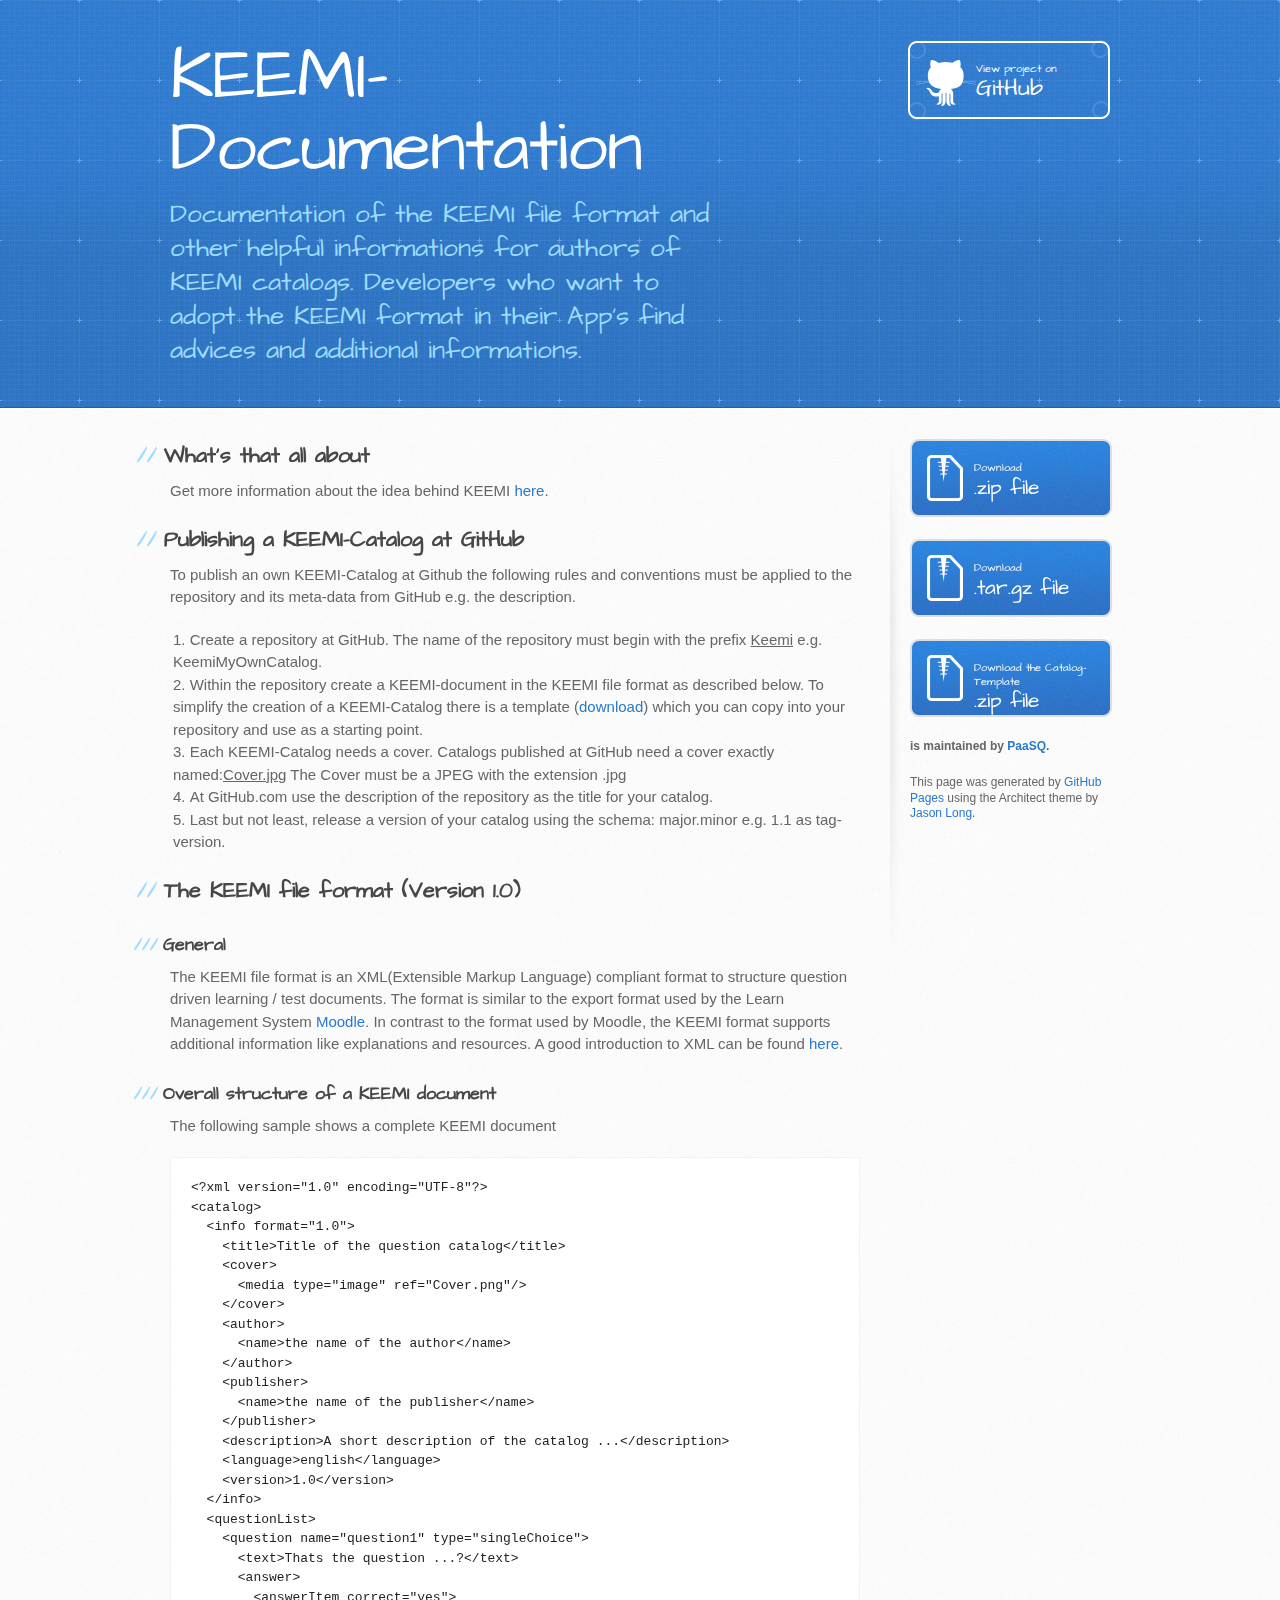
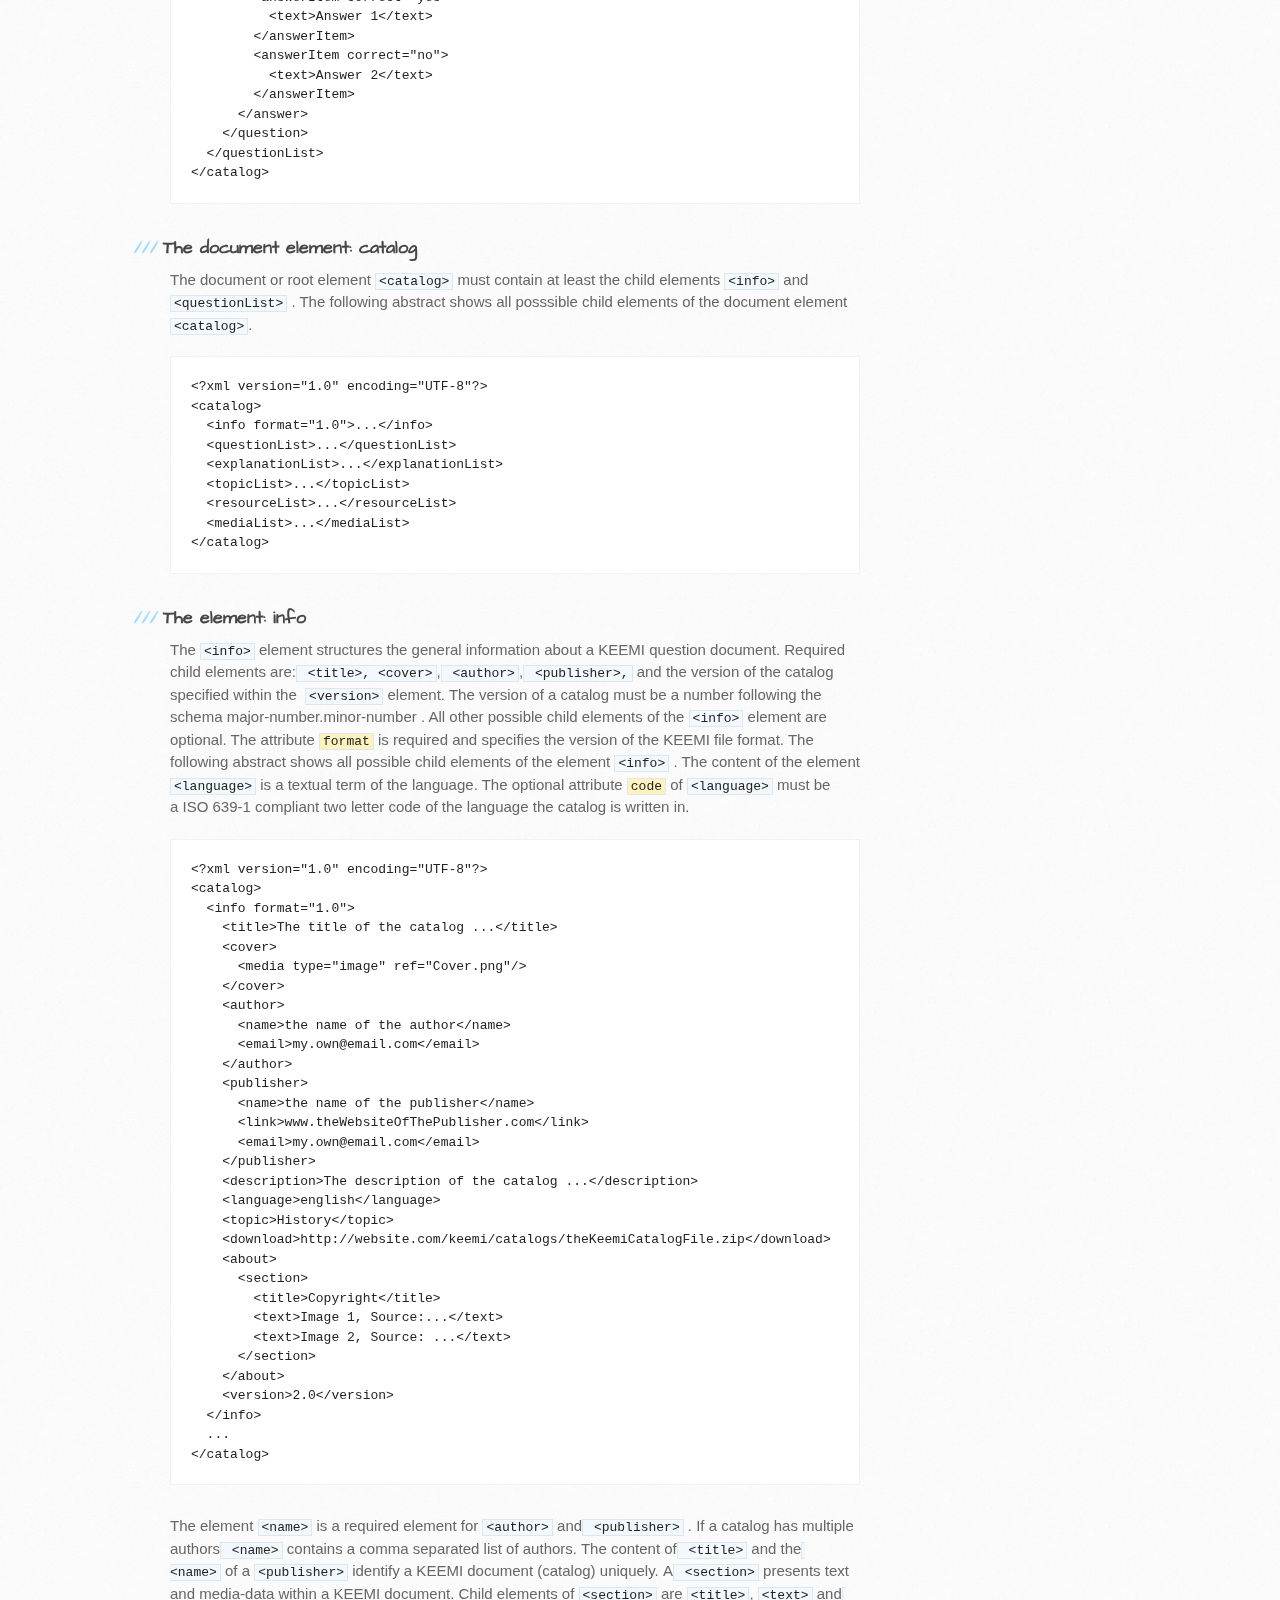
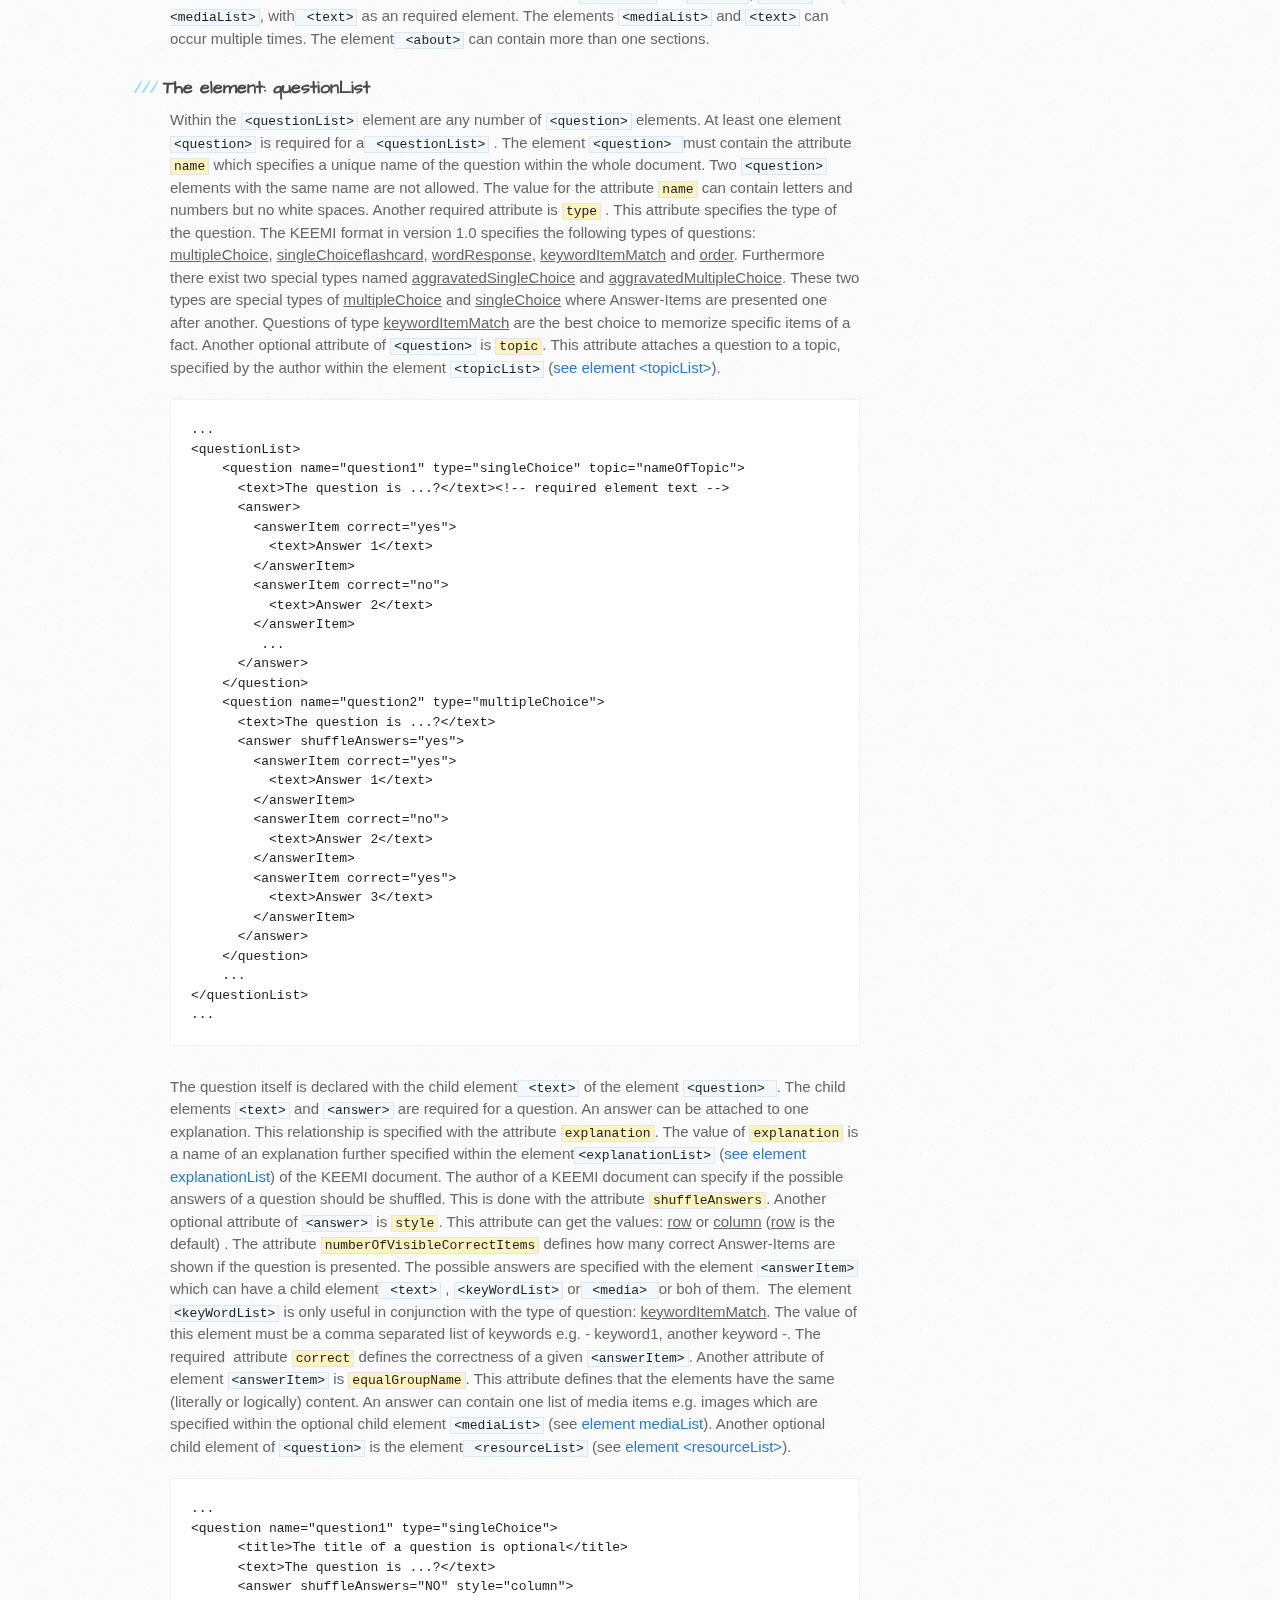
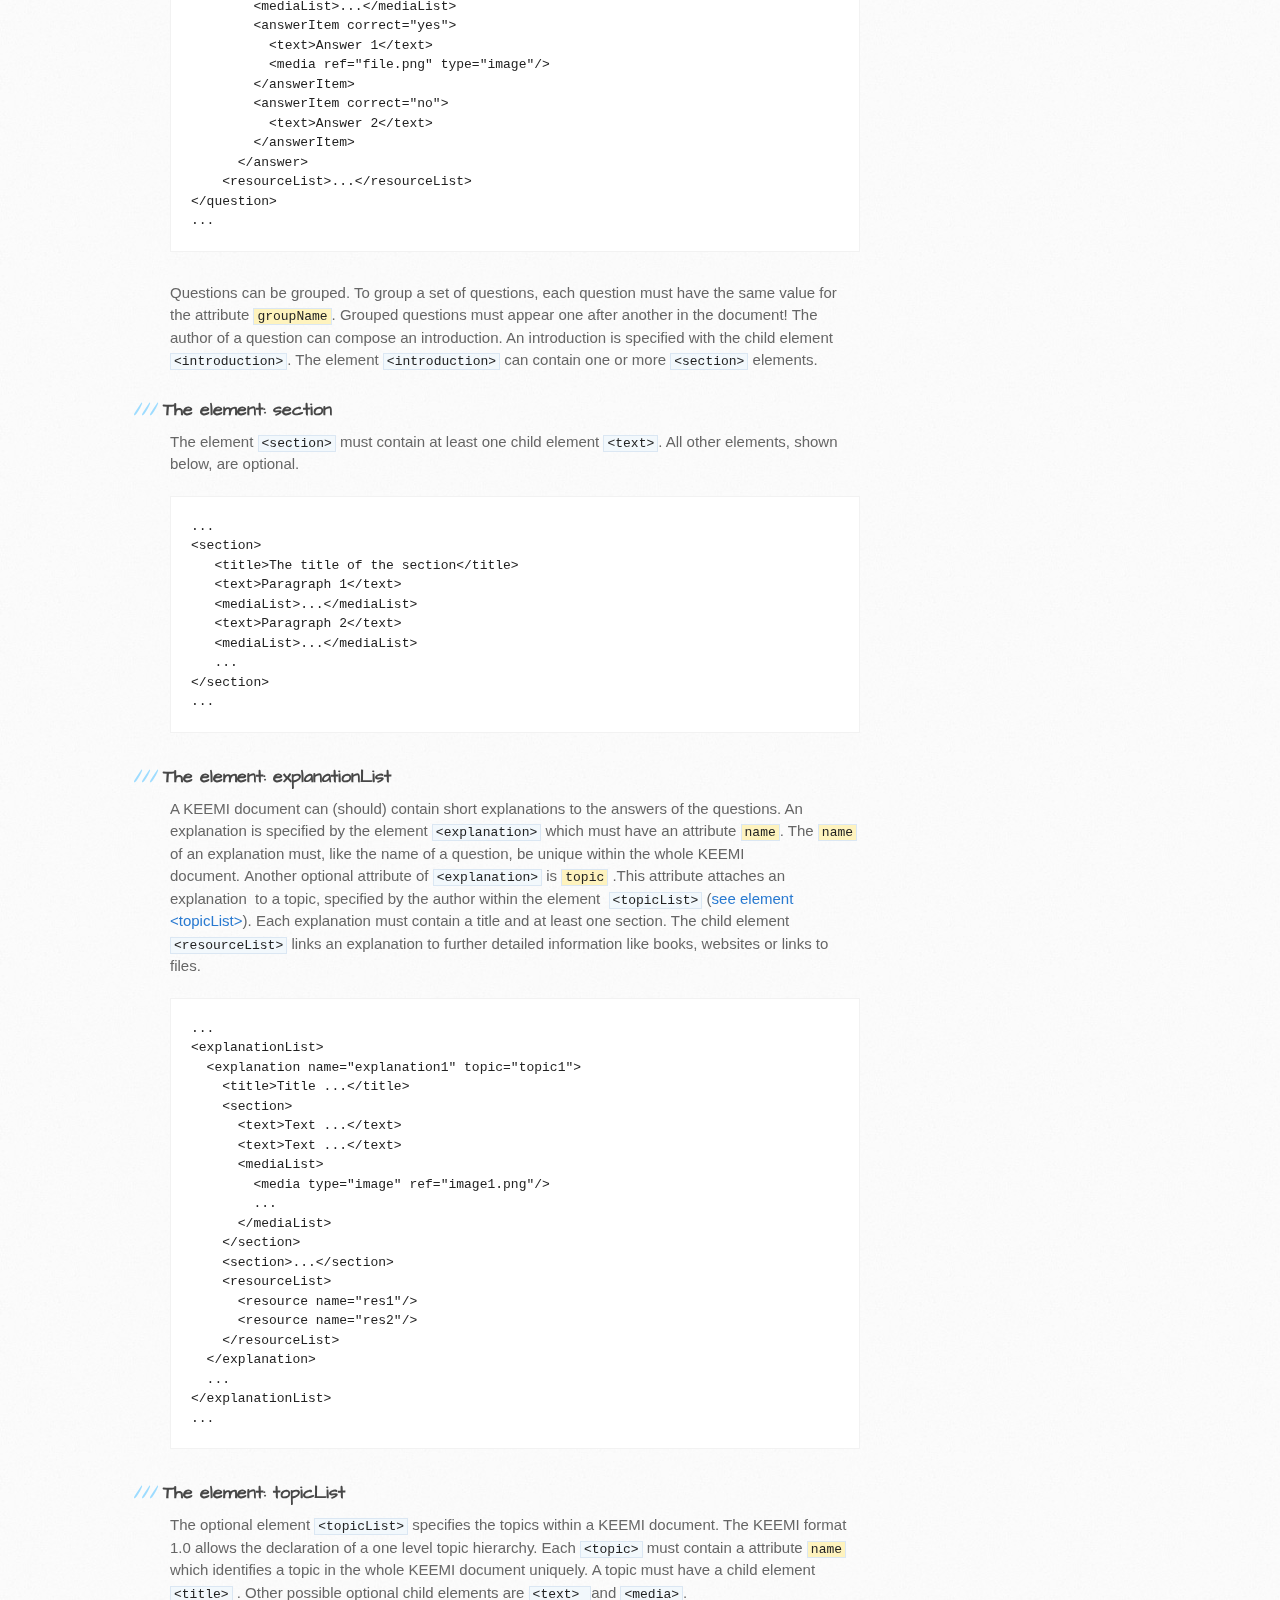
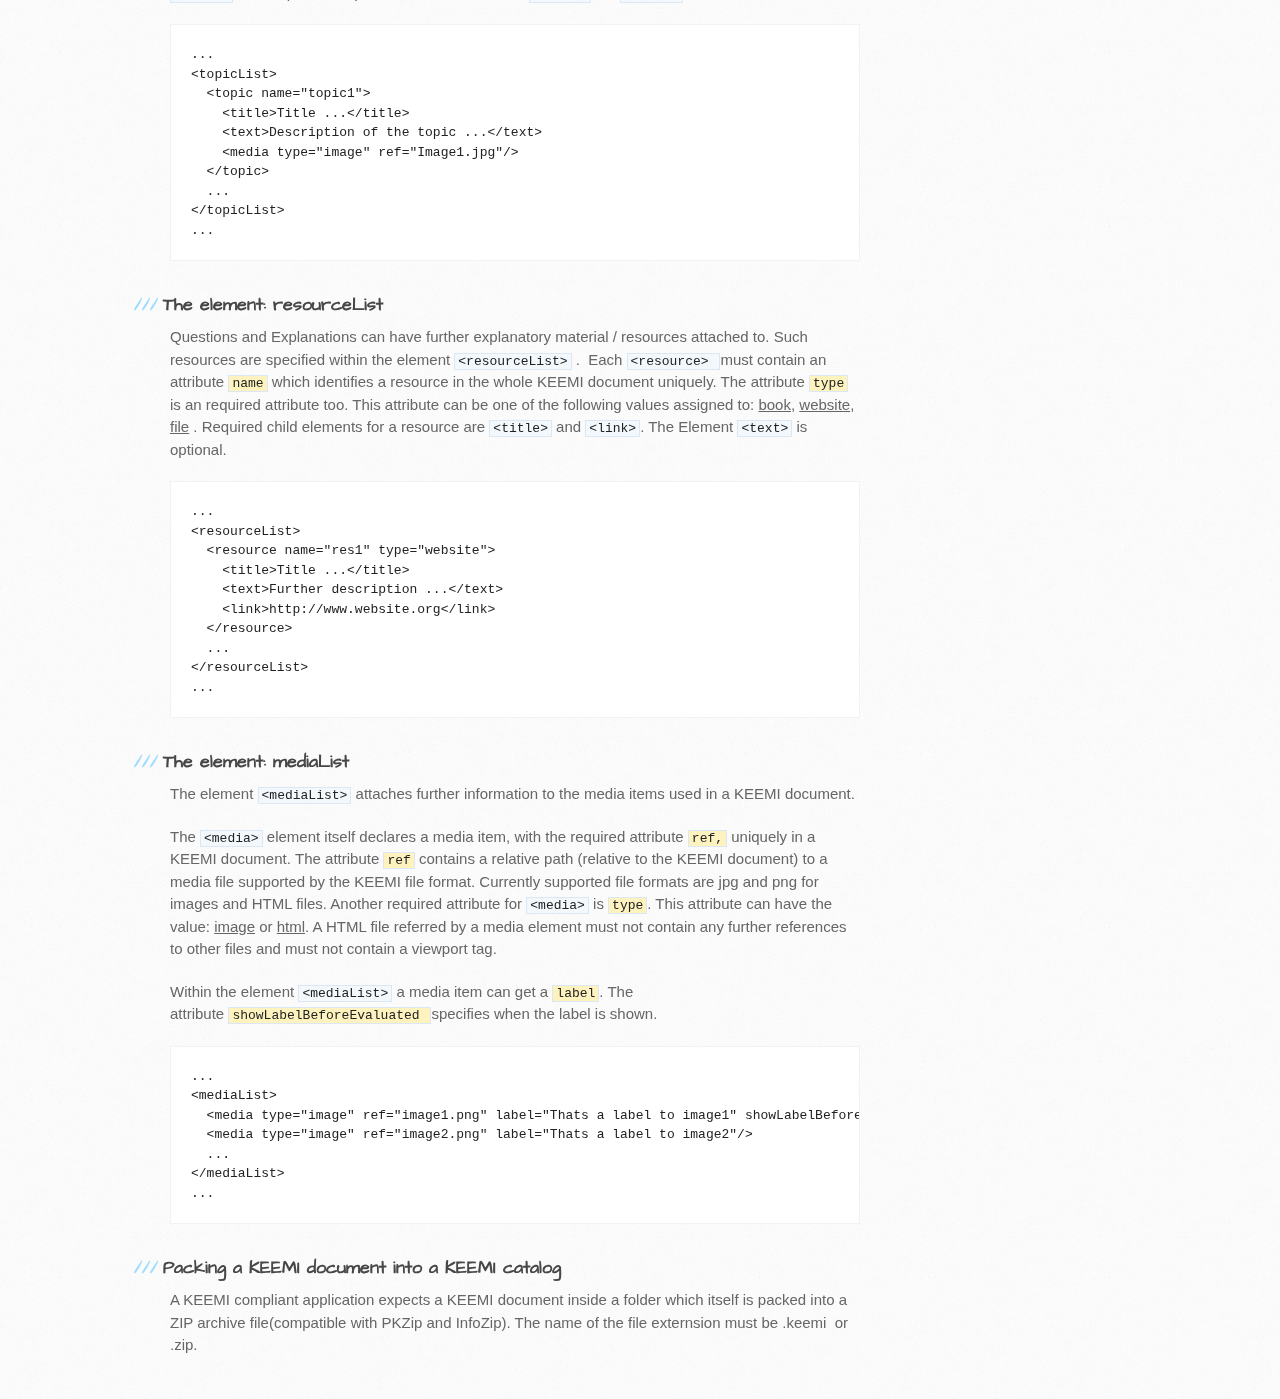
<file: index.html>
<!DOCTYPE html>
<html>
  <head>
    <meta charset='utf-8'>
    <meta http-equiv="X-UA-Compatible" content="chrome=1">
    <meta name="viewport" content="width=device-width, initial-scale=1, maximum-scale=1">
    <link href='https://fonts.googleapis.com/css?family=Architects+Daughter' rel='stylesheet' type='text/css'>
    <link rel="stylesheet" type="text/css" href="stylesheets/stylesheet.css" media="screen" />
    <link rel="stylesheet" type="text/css" href="stylesheets/pygment_trac.css" media="screen" />
    <link rel="stylesheet" type="text/css" href="stylesheets/print.css" media="print" />

    <!--[if lt IE 9]>
    <script src="//html5shiv.googlecode.com/svn/trunk/html5.js"></script>
    <![endif]-->

    <title>Keemi-Documentation by PaaSQ</title>
  </head>

  <body>
    <header>
      <div class="inner">
        <h1>KEEMI-Documentation</h1>
        <h2>Documentation of the KEEMI file format  and other helpful informations for authors of KEEMI catalogs. Developers who want to adopt the KEEMI format in their App&#39;s find advices and additional informations.  </h2>
        <a href="https://github.com/PaaSQ/KeemiDocumentation" class="button"><small>View project on</small>GitHub</a>
      </div>
    </header>

    <div id="content-wrapper">
      <div class="inner clearfix">
        <section id="main-content">
        <h2>What's that all about</h2>
        <p>Get more information about the idea behind KEEMI <a href="http://www.keemimobile.com">here</a>.</p>
        <h2>Publishing a KEEMI-Catalog at GitHub</h2>
        <p>To publish an own KEEMI-Catalog at Github the following rules and conventions must be applied to the repository and its meta-data from GitHub e.g. the description.
        <ol>
        <li>Create a repository at GitHub. The name of the repository must begin with the prefix <u>Keemi</u> e.g. KeemiMyOwnCatalog.</li>
        <li>Within the repository create a KEEMI-document in the KEEMI file format as described below. To simplify the creation of a KEEMI-Catalog there is a template (<a href="https://github.com/PaaSQ/KeemiCatalogTemplate/archive/master.zip">download</a>) which you can copy into your repository and use as a starting point.</li>
        <li>Each KEEMI-Catalog needs a cover. Catalogs published at GitHub need a cover exactly named:<u>Cover.jpg</u> The Cover must be a JPEG with the extension .jpg</li>
        <li>At GitHub.com use the description of the repository as the title for your catalog.</li>
        <li>Last but not least, release a version of your catalog using the schema: major.minor e.g. 1.1 as tag-version.</li>
        </ol>
        </p>
          <h2>The KEEMI file format (Version 1.0)</h2>
          <h3>General</h3>
          <p>The KEEMI file format is an XML(Extensible Markup Language) compliant format to structure question driven learning / test documents. The format is similar to the export format used by the Learn Management System&nbsp;<a
            href="http://moodle.org" target="_blank"
            >Moodle</a>. In contrast to the format used by Moodle, the KEEMI format supports additional information like explanations and resources. A good introduction to XML can be found <a
              href="http://www.w3schools.com/xml/">here</a>.</p>
          <h3>Overall structure of a KEEMI document</h3>
          <p><a name="keemiXmlCatalog"></a>The following sample shows a complete KEEMI document</p>
          <pre>&lt;?xml version="1.0" encoding="UTF-8"?&gt;
&lt;catalog&gt;
  &lt;info format="1.0"&gt;
    &lt;title&gt;Title of the question catalog&lt;/title&gt;
    &lt;cover&gt;
      &lt;media type="image" ref="Cover.png"/&gt;
    &lt;/cover&gt;
    &lt;author&gt;
      &lt;name&gt;the name of the author&lt;/name&gt;
    &lt;/author&gt;
    &lt;publisher&gt;
      &lt;name&gt;the name of the publisher&lt;/name&gt;
    &lt;/publisher&gt;
    &lt;description&gt;A short description of the catalog ...&lt;/description&gt;
    &lt;language&gt;english&lt;/language&gt;
    &lt;version&gt;1.0&lt;/version&gt;
  &lt;/info&gt;
  &lt;questionList&gt;
    &lt;question name="question1" type="singleChoice"&gt;
      &lt;text&gt;Thats the question ...?&lt;/text&gt;
      &lt;answer&gt;
	&lt;answerItem correct="yes"&gt;
	  &lt;text&gt;Answer 1&lt;/text&gt;
	&lt;/answerItem&gt;
	&lt;answerItem correct="no"&gt;
	  &lt;text&gt;Answer 2&lt;/text&gt;
	&lt;/answerItem&gt;
      &lt;/answer&gt;
    &lt;/question&gt;
  &lt;/questionList&gt;
&lt;/catalog&gt;
</pre>
          <h3>The document element: catalog</h3>
          <p>The document or root element <code>&lt;catalog&gt;</code> must contain at least the child elements&nbsp;<code>&lt;info&gt;</code> and <code>&lt;questionList&gt;</code> . The following abstract shows all posssible child elements of the document element <code>&lt;catalog&gt;</code>.</p>
          <pre>&lt;?xml version="1.0" encoding="UTF-8"?&gt;
&lt;catalog&gt;
  &lt;info format="1.0"&gt;...&lt;/info&gt;
  &lt;questionList&gt;...&lt;/questionList&gt;
  &lt;explanationList&gt;...&lt;/explanationList&gt;
  &lt;topicList&gt;...&lt;/topicList&gt;
  &lt;resourceList&gt;...&lt;/resourceList&gt;
  &lt;mediaList&gt;...&lt;/mediaList&gt;
&lt;/catalog&gt;</pre>
          <h3>The element: info</h3>
          <p>The <code>&lt;info&gt;</code> element structures the general information about a KEEMI question document. Required child elements are:<code> &lt;title&gt;, &lt;cover&gt;</code>,<code> &lt;author&gt;</code>,<code> &lt;publisher&gt;,</code>&nbsp;and the version of the catalog specified within the &nbsp;<code>&lt;version&gt;</code> element. The version of a catalog must be a number following the schema <strong>major-number.minor-number</strong> . All other possible child elements of the <code>&lt;info&gt;</code> element are optional. The attribute <em>format</em>&nbsp;is required and specifies the version of the KEEMI file format. The following abstract shows all possible child elements of the element <code>&lt;info&gt;</code> . The content of the element <code>&lt;language&gt;</code>&nbsp;is a textual term of the language. The optional attribute <em>code</em> of <code>&lt;language&gt;</code> must be a&nbsp;ISO 639-1 compliant two letter code of the language the catalog is written in.</p>
          <pre>&lt;?xml version="1.0" encoding="UTF-8"?&gt;
&lt;catalog&gt;
  &lt;info format="1.0"&gt;
    &lt;title&gt;The title of the catalog ...&lt;/title&gt;
    &lt;cover&gt;
      &lt;media type="image" ref="Cover.png"/&gt;
    &lt;/cover&gt;
    &lt;author&gt;
      &lt;name&gt;the name of the author&lt;/name&gt;
      &lt;email&gt;my.own@email.com&lt;/email&gt;
    &lt;/author&gt;
    &lt;publisher&gt;
      &lt;name&gt;the name of the publisher&lt;/name&gt;
      &lt;link&gt;www.theWebsiteOfThePublisher.com&lt;/link&gt;
      &lt;email&gt;my.own@email.com&lt;/email&gt;
    &lt;/publisher&gt;
    &lt;description&gt;The description of the catalog ...&lt;/description&gt;
    &lt;language&gt;english&lt;/language&gt;
    &lt;topic&gt;History&lt;/topic&gt;
    &lt;download&gt;http://website.com/keemi/catalogs/theKeemiCatalogFile.zip&lt;/download&gt;
    &lt;about&gt;
      &lt;section&gt;
        &lt;title&gt;Copyright&lt;/title&gt;
        &lt;text&gt;Image 1, Source:...&lt;/text&gt;
        &lt;text&gt;Image 2, Source: ...&lt;/text&gt;
      &lt;/section&gt;
    &lt;/about&gt;
    &lt;version&gt;2.0&lt;/version&gt;
  &lt;/info&gt;
  ...
&lt;/catalog&gt;
</pre>
          <p>The element <code>&lt;name&gt;</code> is a required element for <code>&lt;author&gt;</code> and<code> &lt;publisher&gt;</code> . If a catalog has multiple authors<code> &lt;name&gt;</code> contains a comma separated list of authors. <strong>The content of<code> &lt;title&gt;</code> and the<code> &lt;name&gt;</code> of a <code>&lt;publisher&gt;</code>&nbsp;identify a KEEMI document (catalog)&nbsp;uniquely</strong>.&nbsp;A<code> &lt;section&gt;</code> presents text and media-data within a KEEMI document. Child elements of <code>&lt;section&gt;</code> are <code>&lt;title&gt;</code>, <code>&lt;text&gt;</code> and<code> &lt;mediaList&gt;</code>, with<code> &lt;text&gt;</code> as an required element. The elements <code>&lt;mediaList&gt;</code> and <code>&lt;text&gt;</code> can occur multiple times. The element<code> &lt;about&gt;</code> can contain more than one sections.</p>
          <h3>The element: questionList</h3>
          <p>Within the <code>&lt;questionList&gt;</code> element are any number of <code>&lt;question&gt;</code> elements. At least one element <code>&lt;question&gt;</code> is required for a<code> &lt;questionList&gt;</code> . The element <code>&lt;question&gt;
          </code>must contain the attribute <em>name</em> which specifies a unique name of the question within the whole document. <strong>Two <code>&lt;question&gt;
          </code>elements with the same name are not allowed</strong>. The value for the attribute <em>name</em> can contain letters and numbers but no white spaces. Another required attribute is <em>type</em> . This attribute specifies the type of the question. The KEEMI format in version 1.0 specifies the following types of questions: <u>multipleChoice</u>, <u>singleChoice</u><u>flashcard</u>, <u>wordResponse</u>, <u>keywordItemMatch</u> and <u>order</u>. Furthermore there exist two special types named <u>aggravatedSingleChoice</u> and <u>aggravatedMultipleChoice</u>. These two types are special types of <u>multipleChoice</u> and <u>singleChoice</u> where Answer-Items are presented one after another. Questions of type <u>keywordItemMatch</u> are the best choice to memorize specific items of a fact. Another optional attribute of <code>&lt;question&gt;</code> is <em>topic</em>. This attribute attaches a question to a topic, specified by the author within the element <code>&lt;topicList&gt;</code> (<a
            href="#topicList">see element &lt;topicList&gt;</a>).</p>
          <pre>...
&lt;questionList&gt;
    &lt;question name="question1" type="singleChoice" topic="nameOfTopic"&gt;
      &lt;text&gt;The question is ...?&lt;/text&gt;&lt;!-- required element text -->
      &lt;answer&gt;
	&lt;answerItem correct="yes"&gt;
	  &lt;text&gt;Answer 1&lt;/text&gt;
	&lt;/answerItem&gt;
	&lt;answerItem correct="no"&gt;
	  &lt;text&gt;Answer 2&lt;/text&gt;
	&lt;/answerItem&gt;
         ...
      &lt;/answer&gt;
    &lt;/question&gt;
    &lt;question name="question2" type="multipleChoice"&gt;
      &lt;text&gt;The question is ...?&lt;/text&gt;
      &lt;answer shuffleAnswers="yes"&gt;
	&lt;answerItem correct="yes"&gt;
	  &lt;text&gt;Answer 1&lt;/text&gt;
	&lt;/answerItem&gt;
	&lt;answerItem correct="no"&gt;
	  &lt;text&gt;Answer 2&lt;/text&gt;
	&lt;/answerItem&gt;
	&lt;answerItem correct="yes"&gt;
	  &lt;text&gt;Answer 3&lt;/text&gt;
	&lt;/answerItem&gt;
      &lt;/answer&gt;
    &lt;/question&gt;
    ...
&lt;/questionList&gt;
...
</pre>
          <p>The question itself is&nbsp;declared with the child element<code> &lt;text&gt;</code> of the element <code>&lt;question&gt;
          </code>. The child elements <code>&lt;text&gt;</code> and <code>&lt;answer&gt;</code> are required for a question. An answer can be attached to one explanation. This relationship is specified with the attribute <em>explanation</em>. The value of <em>explanation</em> is a name of an explanation further specified within the element<code>&lt;explanationList&gt;</code>&nbsp;(<a
            href="#explanationList"
            >see element explanationList</a>) of the KEEMI document. The author of a KEEMI document can specify if the possible answers of a question should be shuffled. This is done with the attribute <em>shuffleAnswers</em>. Another optional attribute of <code>&lt;answer&gt;</code> is <em>style</em>. This attribute can get the values: <u>row</u> or <u>column</u> (<u>row</u> is the default) . The attribute <em>numberOfVisibleCorrectItems</em> defines how many correct Answer-Items are shown if the question is presented. The possible answers are specified with the element <code>&lt;answerItem&gt;</code> which can have a child element<code>&nbsp;&lt;text&gt;</code>&nbsp;, <code>&lt;keyWordList&gt;</code> or<code> &lt;media&gt;
            </code>or boh of them.&nbsp; The element <code>&lt;keyWordList&gt;</code> is only useful in conjunction with the type of question: <u>keywordItemMatch</u>. The value of this element must be a comma separated list of keywords e.g. - keyword1, another keyword -. The required &nbsp;attribute <em>correct</em> defines the&nbsp;correctness of a given <code>&lt;answerItem&gt;</code>. Another attribute of element <code>&lt;answerItem&gt;</code> is <em>equalGroupName</em>. This attribute defines that the elements have the same (literally or logically) content. An answer can contain one list of media items e.g. images which are specified within the optional child element <code>&lt;mediaList&gt;</code> (see <a
              href="#mediaList"
              >element mediaList</a>). Another optional child element of <code>&lt;question&gt;</code> is the element<code> &lt;resourceList&gt;</code> (see <a
                href="#resourceList">element &lt;resourceList&gt;</a>).</p>
          <pre>...
&lt;question name="question1" type="singleChoice"&gt;
      &lt;title&gt;The title of a question is optional&lt;/title&gt;
      &lt;text&gt;The question is ...?&lt;/text&gt;
      &lt;answer shuffleAnswers="NO" style="column"&gt;
	&lt;mediaList&gt;...&lt;/mediaList&gt;
	&lt;answerItem correct="yes"&gt;
	  &lt;text&gt;Answer 1&lt;/text&gt;
	  &lt;media ref="file.png" type="image"/&gt;
	&lt;/answerItem&gt;
	&lt;answerItem correct="no"&gt;
	  &lt;text&gt;Answer 2&lt;/text&gt;
	&lt;/answerItem&gt;
      &lt;/answer&gt;
&nbsp; &nbsp; &lt;resourceList&gt;...&lt;/resourceList&gt;
&lt;/question&gt;
...</pre>
          <p>Questions can be grouped. To group a set of questions, each question must have the same value for the attribute <em>groupName</em>. <strong>Grouped questions must appear one after another in the document!</strong> The author of a question can compose an introduction. An introduction is specified with the child element <code>&lt;introduction&gt;</code>. The element <code>&lt;introduction&gt;</code> can contain one or more <code>&lt;section&gt;</code> elements.</p>
          <h3><a name="section"></a>The element: section</h3>
          <p>The element <code>&lt;section&gt;</code> must contain at least one child element <code>&lt;text&gt;</code>. All other elements, shown below, are optional.</p>
          <pre>...
&lt;section&gt;
   &lt;title&gt;The title of the section&lt;/title&gt;
   &lt;text&gt;Paragraph 1&lt;/text&gt;
   &lt;mediaList&gt;...&lt;/mediaList&gt;
   &lt;text&gt;Paragraph 2&lt;/text&gt;
   &lt;mediaList&gt;...&lt;/mediaList&gt;
   ...
&lt;/section&gt;
...</pre>  
          <h3><a name="explanationList"></a>The element: explanationList</h3>
          <p>A KEEMI document can (should) contain short explanations to the answers of the questions. An explanation is specified by the element <code>&lt;explanation&gt;</code> which must have an attribute <em>name</em>. The <em>name</em> of an explanation must, like the name of a question, be unique within the whole KEEMI document.&nbsp;Another optional attribute of&nbsp;<code>&lt;explanation&gt;</code>&nbsp;is&nbsp;<em>topic</em> .This attribute attaches an&nbsp; explanation &nbsp;to a topic, specified by the author within the element&nbsp;
            <code>&lt;topicList&gt;</code>&nbsp;(<a href="#topicList"
              >see element &lt;topicList&gt;</a>). Each explanation must contain a title and at least one section. The child element <code>&lt;resourceList&gt;</code> links an explanation to further detailed information like books, websites or links to files.</p>
          <pre>...
&lt;explanationList&gt;
  &lt;explanation name="explanation1" topic="topic1"&gt;
    &lt;title&gt;Title ...&lt;/title&gt;
    &lt;section&gt;
      &lt;text&gt;Text ...&lt;/text&gt;
      &lt;text&gt;Text ...&lt;/text&gt;
      &lt;mediaList&gt;
	&lt;media type="image" ref="image1.png"/&gt;
	...
      &lt;/mediaList&gt;
    &lt;/section&gt;
    &lt;section&gt;...&lt;/section&gt;
    &lt;resourceList&gt;
      &lt;resource name="res1"/&gt;
      &lt;resource name="res2"/&gt;
    &lt;/resourceList&gt;
  &lt;/explanation&gt;
  ...
&lt;/explanationList&gt;
...</pre>
          <h3><a name="topicList"></a>The element: topicList</h3>
          <p>The optional element <code>&lt;topicList&gt;</code> specifies the topics within a KEEMI document. The KEEMI format 1.0 allows the declaration of a one level topic hierarchy. Each <code>&lt;topic&gt;</code> must contain a attribute <em>name</em> which identifies a topic in the whole KEEMI document uniquely. A topic must have a child element <code>&lt;title&gt;</code> . Other possible optional child elements are <code>&lt;text&gt;
          </code>and <code>&lt;media&gt;</code>.</p>
          <pre>...
&lt;topicList&gt;
  &lt;topic name="topic1"&gt;
    &lt;title&gt;Title ...&lt;/title&gt;
    &lt;text&gt;Description of the topic ...&lt;/text&gt;
    &lt;media type="image" ref="Image1.jpg"/&gt;
  &lt;/topic&gt;
  ...
&lt;/topicList&gt;
...
</pre>
          <h3><a name="resourceList"></a>The element: resourceList</h3>
          <p>Questions and Explanations can have further explanatory material / resources attached to. Such resources are specified within the element <code>&lt;resourceList&gt;</code> . &nbsp;Each <code>&lt;resource&gt;
          </code>must contain an attribute <em>name</em> which identifies a resource in the whole KEEMI document uniquely. The attribute <em>type</em> is an required attribute too. This attribute can be one of the following values assigned to: <u>book</u>, <u>website</u>, <u>file</u> . Required child elements for a resource are <code>&lt;title&gt;</code> and <code>&lt;link&gt;</code>. The Element <code>&lt;text&gt;</code> is optional.</p>
          <pre>...
&lt;resourceList&gt;
  &lt;resource name="res1" type="website"&gt;
    &lt;title&gt;Title ...&lt;/title&gt;
    &lt;text&gt;Further description ...&lt;/text&gt;
    &lt;link&gt;http://www.website.org&lt;/link&gt;
  &lt;/resource&gt;
  ...
&lt;/resourceList&gt;
...</pre>
          <h3><a name="mediaList"></a>The&nbsp;element: mediaList</h3>
          <p>The element <code>&lt;mediaList&gt;</code> attaches further information to the media items used in a KEEMI document.&nbsp;</p>
          <p>The <code>&lt;media&gt;</code> element itself declares a media item,&nbsp;with the required attribute <em>ref,</em> uniquely in a KEEMI document.&nbsp;The attribute <em>ref</em> contains a relative path (relative to the KEEMI document) to a media file supported by the KEEMI file format. Currently supported file formats are jpg and png for images and HTML files. Another required attribute for <code>&lt;media&gt;</code> is <em>type</em>. This attribute can have the value: <u>image</u> or <u>html</u>.<strong> A HTML file referred by a media element must not contain any further references to other files and must not contain a viewport tag.</strong></p>
          <p>Within the element <code>&lt;mediaList&gt;</code> a media item can get a <em>label</em>. The attribute&nbsp;<em>showLabelBeforeEvaluated </em>specifies when the label is shown.</p>
          <pre>...
&lt;mediaList&gt;
  &lt;media type="image" ref="image1.png" label="Thats a label to image1" showLabelBeforeEvaluated="YES"/&gt;
  &lt;media type="image" ref="image2.png" label="Thats a label to image2"/&gt;
  ...
&lt;/mediaList&gt;
...
</pre>
          <h3>Packing a KEEMI document into a KEEMI catalog</h3>
          <p>A KEEMI compliant application expects a KEEMI document inside a folder which itself is packed into a ZIP archive file(compatible with PKZip and InfoZip). The name of the file externsion must be&nbsp;<strong>.keemi</strong>&nbsp; or <strong>.zip</strong>.</p>
        </section>

        <aside id="sidebar">
          <a href="https://github.com/PaaSQ/KeemiDocumentation/zipball/gh-pages" class="button">
            <small>Download</small>
            .zip file
          </a>
          <a href="https://github.com/PaaSQ/KeemiDocumentation/tarball/gh-pages" class="button">
            <small>Download</small>
            .tar.gz file
          </a>
          
           <a href="https://github.com/PaaSQ/KeemiCatalogTemplate/archive/master.zip" class="button">
            <small>Download the Catalog-Template</small>
            .zip file
          </a>

          <p class="repo-owner"><a href="https://github.com/PaaSQ/KeemiDocumentation"></a> is maintained by <a href="https://github.com/PaaSQ">PaaSQ</a>.</p>

          <p>This page was generated by <a href="https://pages.github.com">GitHub Pages</a> using the Architect theme by <a href="https://twitter.com/jasonlong">Jason Long</a>.</p>
        </aside>
      </div>
    </div>

  
  </body>
</html>
</file>
<file: stylesheets/pygment_trac.css>
.highlight  { background: #ffffff; }
.highlight .c { color: #999988; font-style: italic } /* Comment */
.highlight .err { color: #a61717; background-color: #e3d2d2 } /* Error */
.highlight .k { font-weight: bold } /* Keyword */
.highlight .o { font-weight: bold } /* Operator */
.highlight .cm { color: #999988; font-style: italic } /* Comment.Multiline */
.highlight .cp { color: #999999; font-weight: bold } /* Comment.Preproc */
.highlight .c1 { color: #999988; font-style: italic } /* Comment.Single */
.highlight .cs { color: #999999; font-weight: bold; font-style: italic } /* Comment.Special */
.highlight .gd { color: #000000; background-color: #ffdddd } /* Generic.Deleted */
.highlight .gd .x { color: #000000; background-color: #ffaaaa } /* Generic.Deleted.Specific */
.highlight .ge { font-style: italic } /* Generic.Emph */
.highlight .gr { color: #aa0000 } /* Generic.Error */
.highlight .gh { color: #999999 } /* Generic.Heading */
.highlight .gi { color: #000000; background-color: #ddffdd } /* Generic.Inserted */
.highlight .gi .x { color: #000000; background-color: #aaffaa } /* Generic.Inserted.Specific */
.highlight .go { color: #888888 } /* Generic.Output */
.highlight .gp { color: #555555 } /* Generic.Prompt */
.highlight .gs { font-weight: bold } /* Generic.Strong */
.highlight .gu { color: #800080; font-weight: bold; } /* Generic.Subheading */
.highlight .gt { color: #aa0000 } /* Generic.Traceback */
.highlight .kc { font-weight: bold } /* Keyword.Constant */
.highlight .kd { font-weight: bold } /* Keyword.Declaration */
.highlight .kn { font-weight: bold } /* Keyword.Namespace */
.highlight .kp { font-weight: bold } /* Keyword.Pseudo */
.highlight .kr { font-weight: bold } /* Keyword.Reserved */
.highlight .kt { color: #445588; font-weight: bold } /* Keyword.Type */
.highlight .m { color: #009999 } /* Literal.Number */
.highlight .s { color: #d14 } /* Literal.String */
.highlight .na { color: #008080 } /* Name.Attribute */
.highlight .nb { color: #0086B3 } /* Name.Builtin */
.highlight .nc { color: #445588; font-weight: bold } /* Name.Class */
.highlight .no { color: #008080 } /* Name.Constant */
.highlight .ni { color: #800080 } /* Name.Entity */
.highlight .ne { color: #990000; font-weight: bold } /* Name.Exception */
.highlight .nf { color: #990000; font-weight: bold } /* Name.Function */
.highlight .nn { color: #555555 } /* Name.Namespace */
.highlight .nt { color: #000080 } /* Name.Tag */
.highlight .nv { color: #008080 } /* Name.Variable */
.highlight .ow { font-weight: bold } /* Operator.Word */
.highlight .w { color: #bbbbbb } /* Text.Whitespace */
.highlight .mf { color: #009999 } /* Literal.Number.Float */
.highlight .mh { color: #009999 } /* Literal.Number.Hex */
.highlight .mi { color: #009999 } /* Literal.Number.Integer */
.highlight .mo { color: #009999 } /* Literal.Number.Oct */
.highlight .sb { color: #d14 } /* Literal.String.Backtick */
.highlight .sc { color: #d14 } /* Literal.String.Char */
.highlight .sd { color: #d14 } /* Literal.String.Doc */
.highlight .s2 { color: #d14 } /* Literal.String.Double */
.highlight .se { color: #d14 } /* Literal.String.Escape */
.highlight .sh { color: #d14 } /* Literal.String.Heredoc */
.highlight .si { color: #d14 } /* Literal.String.Interpol */
.highlight .sx { color: #d14 } /* Literal.String.Other */
.highlight .sr { color: #009926 } /* Literal.String.Regex */
.highlight .s1 { color: #d14 } /* Literal.String.Single */
.highlight .ss { color: #990073 } /* Literal.String.Symbol */
.highlight .bp { color: #999999 } /* Name.Builtin.Pseudo */
.highlight .vc { color: #008080 } /* Name.Variable.Class */
.highlight .vg { color: #008080 } /* Name.Variable.Global */
.highlight .vi { color: #008080 } /* Name.Variable.Instance */
.highlight .il { color: #009999 } /* Literal.Number.Integer.Long */

.type-csharp .highlight .k { color: #0000FF }
.type-csharp .highlight .kt { color: #0000FF }
.type-csharp .highlight .nf { color: #000000; font-weight: normal }
.type-csharp .highlight .nc { color: #2B91AF }
.type-csharp .highlight .nn { color: #000000 }
.type-csharp .highlight .s { color: #A31515 }
.type-csharp .highlight .sc { color: #A31515 }
</file>
<file: stylesheets/print.css>
html, body, div, span, applet, object, iframe,
h1, h2, h3, h4, h5, h6, p, blockquote, pre,
a, abbr, acronym, address, big, cite, code,
del, dfn, em, img, ins, kbd, q, s, samp,
small, strike, strong, sub, sup, tt, var,
b, u, i, center,
dl, dt, dd, ol, ul, li,
fieldset, form, label, legend,
table, caption, tbody, tfoot, thead, tr, th, td,
article, aside, canvas, details, embed, 
figure, figcaption, footer, header, hgroup, 
menu, nav, output, ruby, section, summary,
time, mark, audio, video {
  margin: 0;
  padding: 0;
  border: 0;
  font-size: 100%;
  font: inherit;
  vertical-align: baseline;
}
/* HTML5 display-role reset for older browsers */
article, aside, details, figcaption, figure, 
footer, header, hgroup, menu, nav, section {
  display: block;
}
body {
  line-height: 1;
}
ol, ul {
  list-style: none;
}
blockquote, q {
  quotes: none;
}
blockquote:before, blockquote:after,
q:before, q:after {
  content: '';
  content: none;
}
table {
  border-collapse: collapse;
  border-spacing: 0;
}
body {
  font-size: 13px;
  line-height: 1.5; 
  font-family: 'Helvetica Neue', Helvetica, Arial, serif;
  color: #000;
}

a {
  color: #d5000d;
  font-weight: bold;
}

header {
  padding-top: 35px;
  padding-bottom: 10px;
}

header h1 {
  font-weight: bold;
  letter-spacing: -1px;
  font-size: 48px;
  color: #303030;
  line-height: 1.2;
}

header h2 {
  letter-spacing: -1px;
  font-size: 24px;
  color: #aaa;
  font-weight: normal;
  line-height: 1.3;
}
#downloads {
  display: none;
}
#main_content {
  padding-top: 20px;
}

code, pre {
  font-family: Monaco, "Bitstream Vera Sans Mono", "Lucida Console", Terminal;
  color: #222;
  margin-bottom: 30px;
  font-size: 12px;
}

code {
  padding: 0 3px;
}

pre {
  border: solid 1px #ddd;
  padding: 20px;
  overflow: auto;
}
pre code {
  padding: 0;
}

ul, ol, dl {
  margin-bottom: 20px;
}


/* COMMON STYLES */

table {
  width: 100%;
  border: 1px solid #ebebeb;
}

th {
  font-weight: 500;
}

td {
  border: 1px solid #ebebeb;
  text-align: center; 
  font-weight: 300;
}

form {
  background: #f2f2f2;
  padding: 20px;
  
}


/* GENERAL ELEMENT TYPE STYLES */

h1 {
  font-size: 2.8em;
} 

h2 {
  font-size: 22px;
  font-weight: bold;
  color: #303030;
  margin-bottom: 8px;
} 

h3 {
  color: #d5000d;
  font-size: 18px;
  font-weight: bold;
  margin-bottom: 8px;
} 
 
h4 {
  font-size: 16px;
  color: #303030;
  font-weight: bold;
} 

h5 {
  font-size: 1em;
  color: #303030;
} 

h6 {
  font-size: .8em;
  color: #303030;
} 

p {
  font-weight: 300;
  margin-bottom: 20px;
}
 
a {
  text-decoration: none;
}

p a {
  font-weight: 400;
}

blockquote {
  font-size: 1.6em;
  border-left: 10px solid #e9e9e9;
  margin-bottom: 20px;
  padding: 0 0 0 30px;
}

ul li {
  list-style: disc inside;
  padding-left: 20px;
}

ol li {
  list-style: decimal inside;
  padding-left: 3px;
}

dl dd {
  font-style: italic;
  font-weight: 100;
}

footer {
  margin-top: 40px;
  padding-top: 20px;
  padding-bottom: 30px;
  font-size: 13px;
  color: #aaa;
}

footer a {
  color: #666;
}

/* MISC */
.clearfix:after {
  clear: both;
  content: '.';
  display: block;
  visibility: hidden;
  height: 0;
}

.clearfix {display: inline-block;}
* html .clearfix {height: 1%;}
.clearfix {display: block;}
</file>
<file: stylesheets/stylesheet.css>
/* http://meyerweb.com/eric/tools/css/reset/ 
   v2.0 | 20110126
   License: none (public domain)
*/
html, body, div, span, applet, object, iframe,
h1, h2, h3, h4, h5, h6, p, blockquote, pre,
a, abbr, acronym, address, big, cite, code,
del, dfn, em, img, ins, kbd, q, s, samp,
small, strike, strong, sub, sup, tt, var,
b, u, i, center,
dl, dt, dd, ol, ul, li,
fieldset, form, label, legend,
table, caption, tbody, tfoot, thead, tr, th, td,
article, aside, canvas, details, embed, 
figure, figcaption, footer, header, hgroup, 
menu, nav, output, ruby, section, summary,
time, mark, audio, video {
	margin: 0;
	padding: 0;
	border: 0;
	font-size: 100%;
	font: inherit;
	vertical-align: baseline;
}
/* HTML5 display-role reset for older browsers */
article, aside, details, figcaption, figure, 
footer, header, hgroup, menu, nav, section {
	display: block;
}
body {
	line-height: 1;
}

em {
    font-family: Monaco, "Bitstream Vera Sans Mono", "Lucida Console", Terminal, monospace;
    color: #222;
    font-size: 13px;
    background-color: #FEF3BE;
    border: solid 1px #dbe7f3;
    padding: 0 3px;
}

ol, ul {
	list-style: none;
}
blockquote, q {
	quotes: none;
}
blockquote:before, blockquote:after,
q:before, q:after {
	content: '';
	content: none;
}
table {
	border-collapse: collapse;
	border-spacing: 0;
}

/* LAYOUT STYLES */
body {
  font-size: 15px;
  line-height: 1.5; 
  background: #fafafa url(../images/body-bg.jpg) 0 0 repeat;
  font-family: 'Helvetica Neue', Helvetica, Arial, serif;
  font-weight: 400;
  color: #666;
}

a {
  color: #2879d0;
}
a:hover {
  color: #2268b2;
}

header {
  padding-top: 40px;
  padding-bottom: 40px;
  font-family: 'Architects Daughter', 'Helvetica Neue', Helvetica, Arial, serif; 
  background: #2e7bcf url(../images/header-bg.jpg) 0 0 repeat-x;
  border-bottom: solid 1px #275da1;
}

header h1 {
  letter-spacing: -1px;
  font-size: 72px;
  color: #fff;
  line-height: 1;
  margin-bottom: 0.2em;
  width: 540px;
}

header h2 {
  font-size: 26px;
  color: #9ddcff;
  font-weight: normal;
  line-height: 1.3;
  width: 540px;
  letter-spacing: 0;
}

.inner {
  position: relative;
  width: 940px;
  margin: 0 auto;
}

#content-wrapper {
  border-top: solid 1px #fff;
  padding-top: 30px;
}

#main-content {
  width: 690px;
  float: left;
}

#main-content img {
  max-width: 100%;
}

aside#sidebar {
  width: 200px;
  padding-left: 20px;
  min-height: 504px;
  float: right;
  background: transparent url(../images/sidebar-bg.jpg) 0 0 no-repeat;
  font-size: 12px;
  line-height: 1.3;
}

aside#sidebar p.repo-owner,
aside#sidebar p.repo-owner a {
  font-weight: bold;
}

#downloads {
  margin-bottom: 40px;
}

a.button {
  width: 134px;
  height: 58px;
  line-height: 1.2;
  font-size: 23px;
  color: #fff;
  padding-left: 68px;
  padding-top: 22px;
  font-family: 'Architects Daughter', 'Helvetica Neue', Helvetica, Arial, serif; 
}
a.button small {
  display: block;
  font-size: 11px;
}
header a.button {
  position: absolute;
  right: 0;
  top: 0;
  background: transparent url(../images/github-button.png) 0 0 no-repeat;
}
aside a.button {
  width: 138px;
  padding-left: 64px;
  display: block;
  background: transparent url(../images/download-button.png) 0 0 no-repeat;
  margin-bottom: 20px;
  font-size: 21px;
}

code, pre {
  font-family: Monaco, "Bitstream Vera Sans Mono", "Lucida Console", Terminal, monospace;
  color: #222;
  margin-bottom: 30px;
  font-size: 13px;
}

code {
  background-color: #f2f8fc;
  border: solid 1px #dbe7f3;
  padding: 0 3px;
}

pre {
  padding: 20px;
  background: #fff;
  text-shadow: none;
  overflow: auto;
  border: solid 1px #f2f2f2;
}
pre code {
  color: #2879d0;
  background-color: #fff;
  border: none;
  padding: 0;
}

ul, ol, dl {
  margin-bottom: 20px;
}


/* COMMON STYLES */

hr {
  height: 1px;
  line-height: 1px;
  margin-top: 1em;
  padding-bottom: 1em;
  border: none;
  background: transparent url('../images/hr.png') 0 0 no-repeat;
}

table {
  width: 100%;
  border: 1px solid #ebebeb;
}

th {
  font-weight: 500;
}

td {
  border: 1px solid #ebebeb;
  text-align: center; 
  font-weight: 300;
}

form {
  background: #f2f2f2;
  padding: 20px;
  
}


/* GENERAL ELEMENT TYPE STYLES */

#main-content h1 {
  font-family: 'Architects Daughter', 'Helvetica Neue', Helvetica, Arial, serif; 
  font-size: 2.8em;
  letter-spacing: -1px;
  color: #474747;
} 

#main-content h1:before {
  content: "/";
  color: #9ddcff;
  padding-right: 0.3em;
  margin-left: -0.9em;
}

#main-content h2 {
  font-family: 'Architects Daughter', 'Helvetica Neue', Helvetica, Arial, serif; 
  font-size: 22px;
  font-weight: bold;
  margin-bottom: 8px;
  color: #474747;
} 
#main-content h2:before {
  content: "//";
  color: #9ddcff;
  padding-right: 0.3em;
  margin-left: -1.5em;
}

#main-content h3 {
  font-family: 'Architects Daughter', 'Helvetica Neue', Helvetica, Arial, serif; 
  font-size: 18px;
  font-weight: bold;
  margin-top: 24px;
  margin-bottom: 8px;
  color: #474747;
} 
 
#main-content h3:before {
  content: "///";
  color: #9ddcff;
  padding-right: 0.3em;
  margin-left: -2em;
}

#main-content h4 {
  font-family: 'Architects Daughter', 'Helvetica Neue', Helvetica, Arial, serif; 
  font-size: 15px;
  font-weight: bold;
  color: #474747;
} 

h4:before {
  content: "////";
  color: #9ddcff;
  padding-right: 0.3em;
  margin-left: -2.8em;
}

#main-content h5 {
  font-family: 'Architects Daughter', 'Helvetica Neue', Helvetica, Arial, serif; 
  font-size: 14px;
  color: #474747;
} 
h5:before {
  content: "/////";
  color: #9ddcff;
  padding-right: 0.3em;
  margin-left: -3.2em;
}

#main-content h6 {
  font-family: 'Architects Daughter', 'Helvetica Neue', Helvetica, Arial, serif; 
  font-size: .8em;
  color: #474747;
} 
h6:before {
  content: "//////";
  color: #9ddcff;
  padding-right: 0.3em;
  margin-left: -3.7em;
}

p {
  margin-bottom: 20px;
}
 
a {
  text-decoration: none;
}

p a {
  font-weight: 400;
}

blockquote {
  font-size: 1.6em;
  border-left: 10px solid #e9e9e9;
  margin-bottom: 20px;
  padding: 0 0 0 30px;
}

ul {
  list-style: disc inside;
  padding-left: 20px;
}

ol {
  list-style: decimal inside;
  padding-left: 3px;
}

dl dd {
  font-style: italic;
  font-weight: 100;
}

footer {
  background: transparent url('../images/hr.png') 0 0 no-repeat;
  margin-top: 40px;
  padding-top: 20px;
  padding-bottom: 30px;
  font-size: 13px;
  color: #aaa;
}

footer a {
  color: #666;
}
footer a:hover {
  color: #444;
}

/* MISC */
.clearfix:after {
  clear: both;
  content: '.';
  display: block;
  visibility: hidden;
  height: 0;
}

.clearfix {display: inline-block;}
* html .clearfix {height: 1%;}
.clearfix {display: block;}

/* #Media Queries
================================================== */

/* Smaller than standard 960 (devices and browsers) */
@media only screen and (max-width: 959px) {}

/* Tablet Portrait size to standard 960 (devices and browsers) */
@media only screen and (min-width: 768px) and (max-width: 959px) {
  .inner {
    width: 740px;
  }
  header h1, header h2 {
    width: 340px;
  }
  header h1 {
    font-size: 60px;
  }
  header h2 {
    font-size: 30px;
  }
  #main-content {
    width: 490px;
  }
  #main-content h1:before,
  #main-content h2:before,
  #main-content h3:before,
  #main-content h4:before,
  #main-content h5:before,
  #main-content h6:before {
    content: none;
    padding-right: 0;
    margin-left: 0;
  }
}

/* All Mobile Sizes (devices and browser) */
@media only screen and (max-width: 767px) {
  .inner {
    width: 93%;
  }
  header {
    padding: 20px 0;
  }
  header .inner {
    position: relative;
  }
  header h1, header h2 {
    width: 100%;
  }
  header h1 {
    font-size: 48px;
  }
  header h2 {
    font-size: 24px;
  }
  header a.button {
    background-image: none;
    width: auto;
    height: auto;
    display: inline-block;
    margin-top: 15px;
    padding: 5px 10px;
    position: relative;
    text-align: center;
    font-size: 13px;
    line-height: 1;
    background-color: #9ddcff;
    color: #2879d0;
    -moz-border-radius: 5px;
    -webkit-border-radius: 5px;                     
    border-radius: 5px;    
  }
  header a.button small {
    font-size: 13px;
    display: inline;
  }
  #main-content,
  aside#sidebar {
    float: none;
    width: 100% ! important;
  }
  aside#sidebar {
    background-image: none;
    margin-top: 20px;
    border-top: solid 1px #ddd;
    padding: 20px 0;
    min-height: 0;
  }
  aside#sidebar a.button {
    display: none;
  }
  #main-content h1:before,
  #main-content h2:before,
  #main-content h3:before,
  #main-content h4:before,
  #main-content h5:before,
  #main-content h6:before {
    content: none;
    padding-right: 0;
    margin-left: 0;
  }
}

/* Mobile Landscape Size to Tablet Portrait (devices and browsers) */
@media only screen and (min-width: 480px) and (max-width: 767px) {}

/* Mobile Portrait Size to Mobile Landscape Size (devices and browsers) */
@media only screen and (max-width: 479px) {}
</file>
